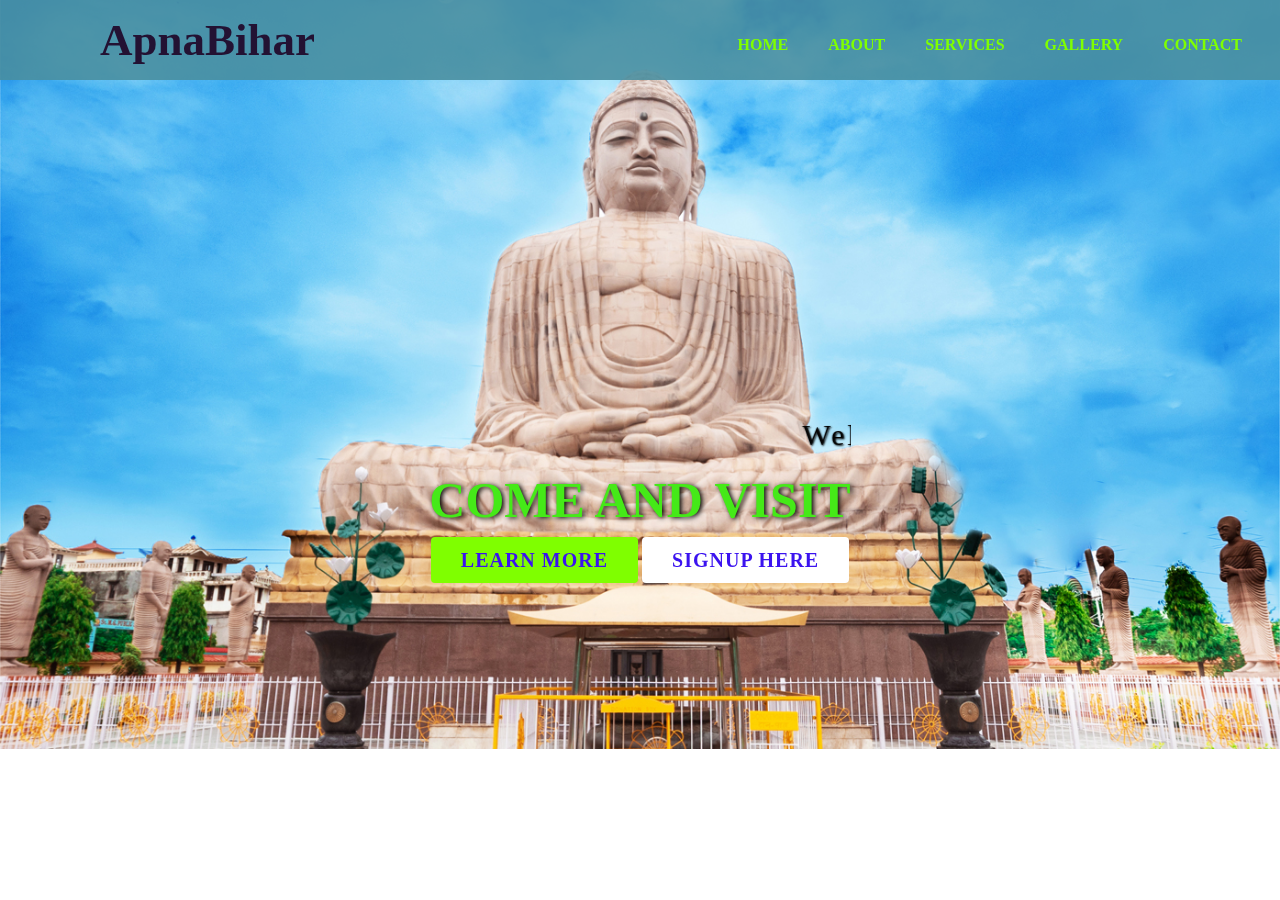
<file: index.html>
<!DOCTYPE html>
<html lang="en">
<head>
    <meta charset="UTF-8">
    <meta http-equiv="X-UA-Compatible" content="IE=edge">
    <meta name="viewport" content="width=device-width, initial-scale=1.0">
    <link rel="stylesheet" href="tour.css">
    <link rel="stylesheet" href="https://cdnjs.cloudflare.com/ajax/libs/animate.css/4.1.1/animate.min.css"/>
    

    <title>Tourism</title>
</head>
<body>
    <nav>
        <label class="logo">ApnaBihar</label>
        <ul>
            <li><a href="index.html">HOME</a></li>
            <li><a href="About.html">ABOUT</a></li>
            <li><a href="service.html">SERVICES</a></li>
            <li><a href="gallery.html">GALLERY</a></li>
            <li><a href="contact.html">CONTACT</a></li>
            
        </ul>
        <main>
            <section>
                <marquee behavior="" direction=""><h3>Welcome to Bihar</h3></marquee>
                
                <h1>Come And Visit</h1>
                <a href="#" class="btnone">learn more</a>
                <a href="#" class="btntwo">signup here</a>
            </section>
        </main>
    </nav>
    
</body>
</html>
</file>
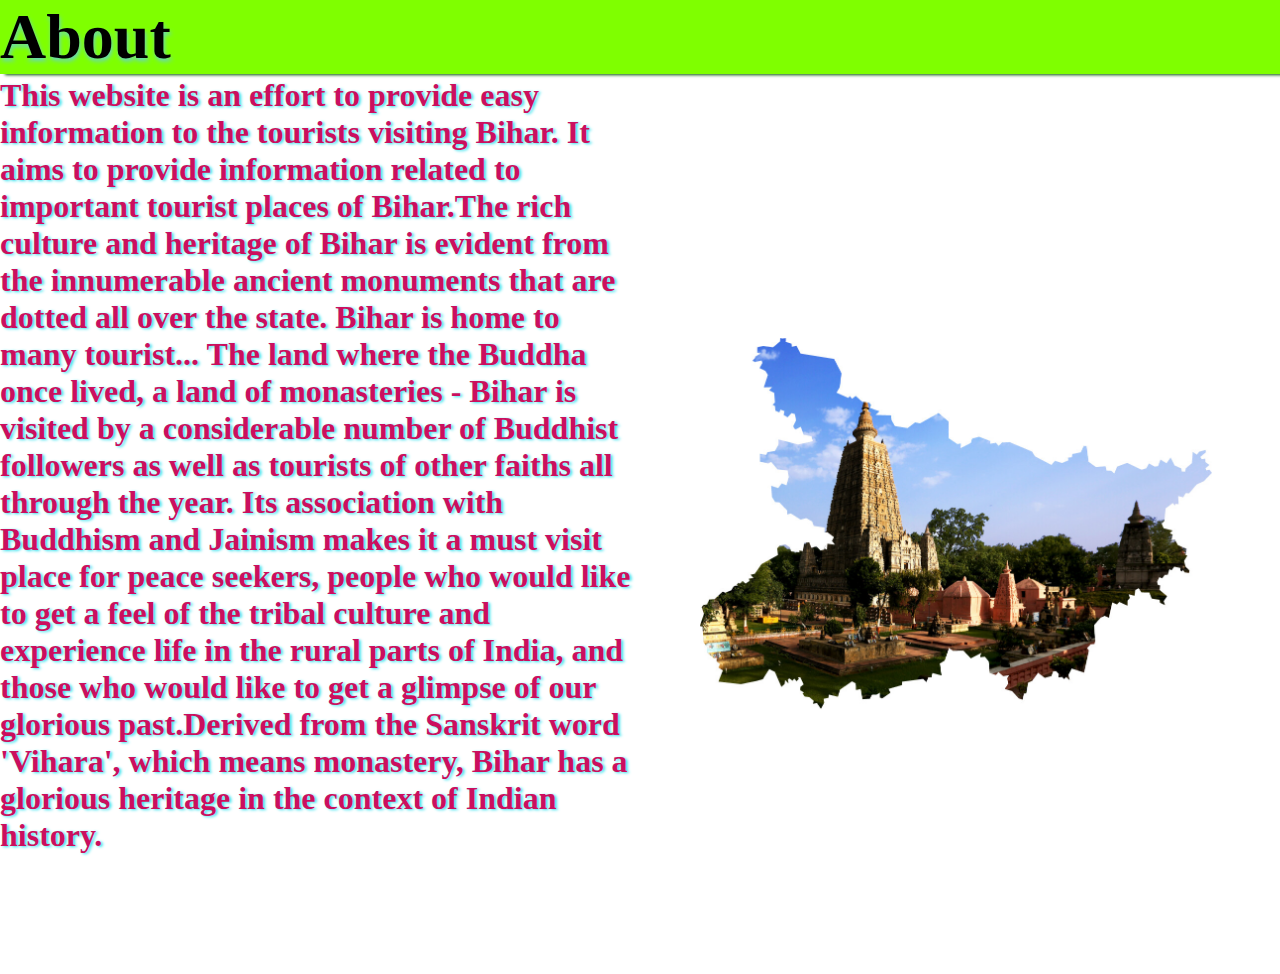
<file: About.html>
<!DOCTYPE html>
<html lang="en">
<head>
    <meta charset="UTF-8">
    <meta http-equiv="X-UA-Compatible" content="IE=edge">
    <meta name="viewport" content="width=device-width, initial-scale=1.0">
    <title>About</title>
</head>
<style>
    *{
        margin: 0px;
        padding: 0px;
        
        
    }
    .left{
       float: left;
       width: 50%;
       margin-top: 3px;
       font-size: 2em;
       border-radius: 2px;
       color: rgb(203, 15, 94);
       font-weight: bold;
       text-shadow: 2px 1px 3px rgb(53, 226, 238);
       
    
    }
    .left:hover{
        color: darkred;
        
        
    }
        
    img:hover{
            width: 450px;
            box-shadow: 10px 5px 5px 4s;
        
    }
    .container h1{
        font-size: 4em;
        justify-content: space-evenly;
        color: rgb(203, 15, 94);
        text-shadow: 1px 3px 4px rgb(105, 214, 194);
        text-decoration: none;
        box-shadow: 5px 1px 3px rgb(5, 81, 5);
        background-color: rgb(30, 248, 233);
        
        

     }
     .container h1:hover{
        background-color: chartreuse;
        color: black;
     }
      
    .right{
        height: 100vh;
        width: 40%;
        display: flex;
        flex-direction: column;
        justify-content:space-evenly;
        padding-left: 60px;
        margin-right: 20px;
    }
    
</style>
<body>
 <div class="container">
      <h1>About</h1>
      <div class="left">
         <p>This website is an effort to provide easy information to the tourists visiting Bihar.
            It aims to provide information related to important tourist places of Bihar.The rich culture
            and heritage of Bihar is evident from the innumerable ancient monuments that are dotted all over the state. Bihar is home to many tourist...
            The land where the Buddha once lived, a land of monasteries - Bihar is visited by a considerable number of Buddhist followers as well as
            tourists of other faiths all through the year. Its association with Buddhism and Jainism makes it a must visit place for peace seekers,
            people who would like to get a feel of the tribal culture and experience life in the rural parts of India, and those who would like
            to get a glimpse of our glorious past.Derived from the Sanskrit word 'Vihara', which means monastery, Bihar has a glorious heritage in 
            the context of Indian history.
            </p>
        </div>
        <div class="right">
            <img src="picture/about.jpg" alt="">
    
         </div>
    </div>
    
</body>
</html>
</file>
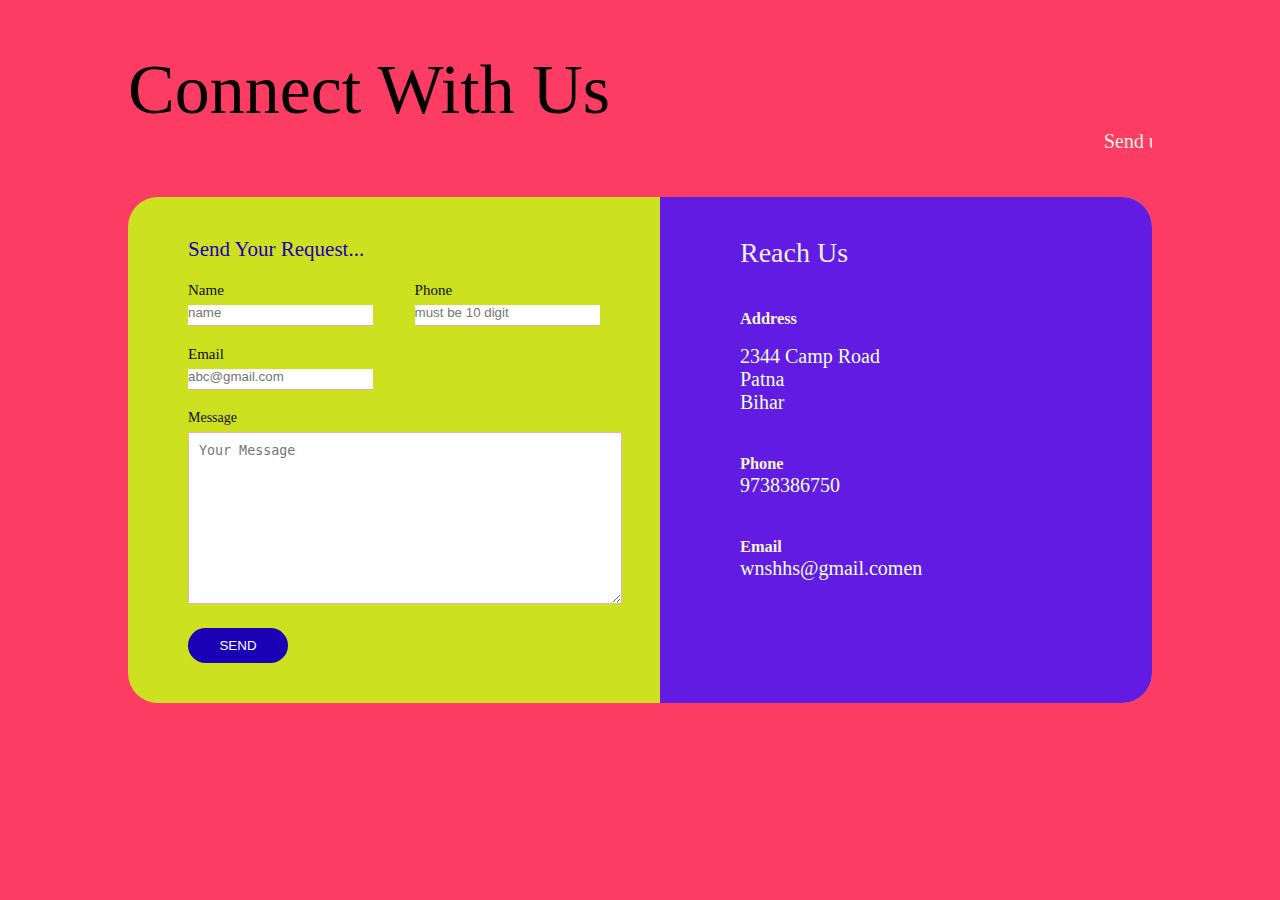
<file: contact.html>
<!DOCTYPE html>
<html lang="en">
<head>
    <meta charset="UTF-8">
    <meta http-equiv="X-UA-Compatible" content="IE=edge">
    <meta name="viewport" content="width=device-width, initial-scale=1.0">
    <link rel="stylesheet" href="contact.css">
    <title>contact</title>
</head>
<body>
    <div class="container">
        <span>Connect With Us</span>
        <marquee direction="">
            <p>Send us a message and we will be in touch within one business day.</p>
        </marquee>
        <div class="contact-box">
            <div class="contact-left">
                <h2> Send Your Request...</h2>
                <form action="">
                    <div class="input-row">
                        <div class="input-group">
                            <label for="">Name</label><input type="text" placeholder="name">
                        </div>
                        <div class="input-group">
                            <label for="">Phone</label><input type="text" placeholder="must be 10 digit">
                        </div>
                    </div>
                    <div class="input-row">
                         <div class="input-group">
                            <label for="">Email</label><input type="email" placeholder="abc@gmail.com">
                         </div>
                    </div>
                    
                    <label for="">Message</label>
                    <textarea name="" id="" cols="30" rows="10" placeholder="Your Message"></textarea>
                    <button type="submit">SEND</button>



                </form>
            </div>
            <div class="contact-right">
                <h1>Reach Us</h1>
                  <div class="contactInfo">
                        <div class="box">
                            <div class="icon"></div>
                            <div class="text">
                                <h3>Address</h3><br>
                                <p>2344 Camp Road <br> Patna <br> Bihar </p>
                            </div>
                        </div>
                        <div class="box">
                            <div class="icon"></div>
                            <div class="text">
                                <h3>Phone</h3>
                                <p>9738386750</p>
                            </div>
                        </div>
                        <div class="box">
                            <div class="icon"></div>
                            <div class="text">
                                <h3>Email</h3>
                                <p>wnshhs@gmail.comen </p>
                            </div>
                        </div>
                        
        
                    </div>
                    
            </div>
        </div> 
    </div>
</body>
</html>
</file>
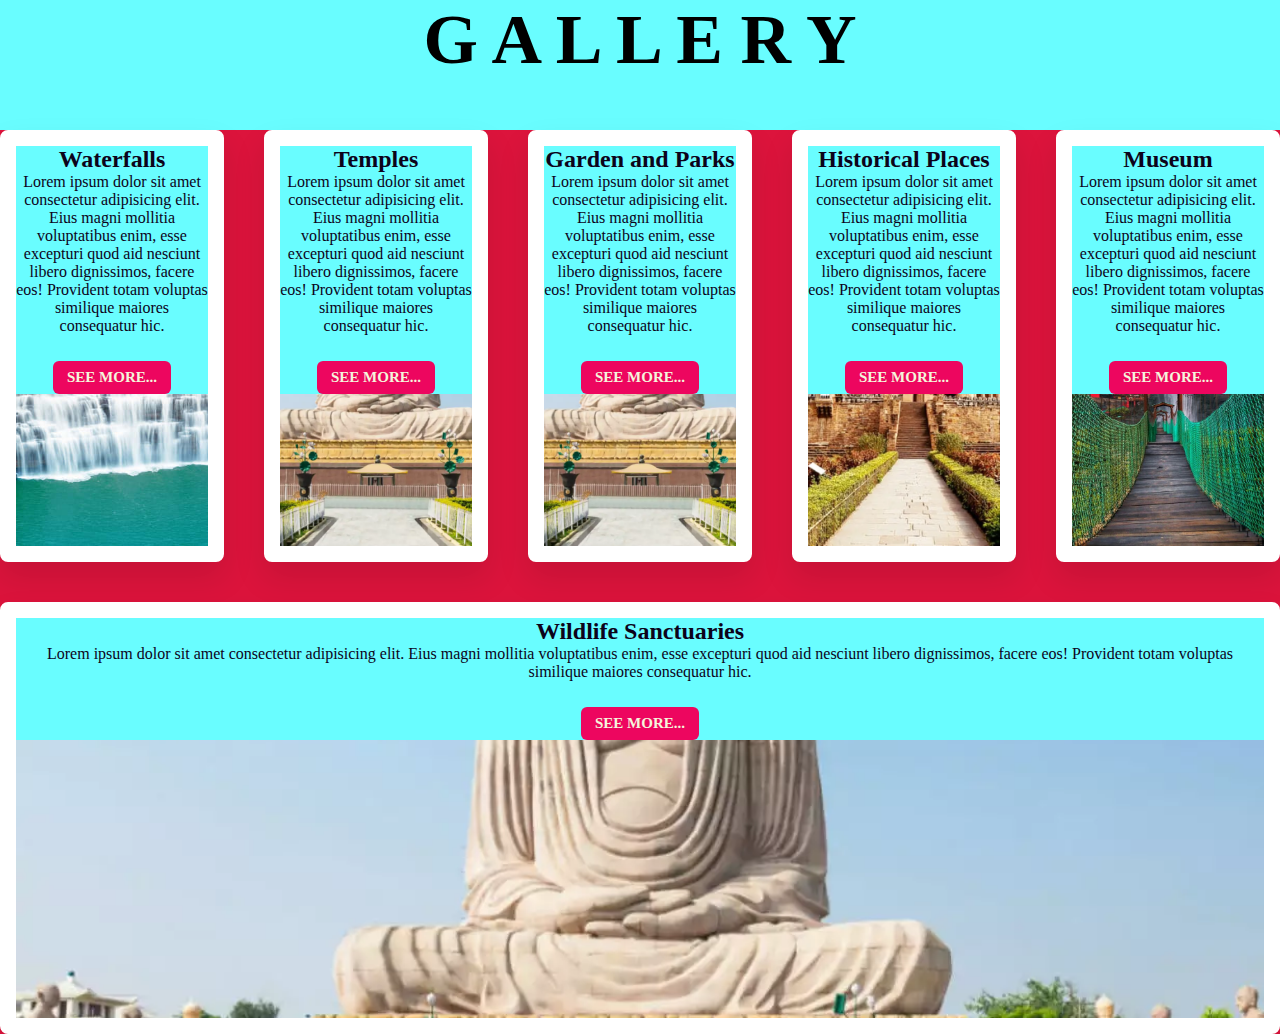
<file: gallery.html>
<!DOCTYPE html>
<html lang="en">
<head>
    <meta charset="UTF-8">
    <meta http-equiv="X-UA-Compatible" content="IE=edge">
    <meta name="viewport" content="width=device-width, initial-scale=1.0">
    <link rel="stylesheet" href="gallery.css">
    <title>Gallery</title>
</head>
<body>
    <section class="gallery" id="gallery">
        <h1 class="heading">
            <span>G</span>
            <span>A</span>
            <span>L</span>
            <span>L</span>
            <span>E</span>
            <span>R</span>
            <span>Y</span>
        </h1>

     <div class="box-container">
        <div class="container">
            <img src="picture/karkat waterfall.jpg" alt="">
            <div class="content">
                <h2>Waterfalls</h2>
                <p>Lorem ipsum dolor sit amet consectetur adipisicing elit. Eius magni mollitia voluptatibus enim,
                esse excepturi quod aid nesciunt libero dignissimos, facere eos! Provident totam voluptas similique maiores consequatur hic.</p>
                <a href="#" class="btn">see more...</a>
            </div>
        </div>

        <div class="container">
            <img src="picture/Bodhgaya.webp" alt="">
            <div class="content">
                <h2>Temples</h2>
                <p>Lorem ipsum dolor sit amet consectetur adipisicing elit. Eius magni mollitia voluptatibus enim,
                esse excepturi quod aid nesciunt libero dignissimos, facere eos! Provident totam voluptas similique maiores consequatur hic.</p>
                <a href="#" class="btn">see more...</a>
            </div>
        </div>

        <div class="container">
            <img src="picture/Bodhgaya.webp" alt="">
            <div class="content">
                <h2>Garden and Parks</h2>
                <p>Lorem ipsum dolor sit amet consectetur adipisicing elit. Eius magni mollitia voluptatibus enim,
                esse excepturi quod aid nesciunt libero dignissimos, facere eos! Provident totam voluptas similique maiores consequatur hic.</p>
                <a href="#" class="btn">see more...</a>
            </div>
        </div>

        <div class="container">
            <img src="picture/sufi circuit.webp" alt="">
            <div class="content">
                <h2>Historical Places</h2>
                <p>Lorem ipsum dolor sit amet consectetur adipisicing elit. Eius magni mollitia voluptatibus enim,
                esse excepturi quod aid nesciunt libero dignissimos, facere eos! Provident totam voluptas similique maiores consequatur hic.</p>
                <a href="#" class="btn">see more...</a>
            </div>
        </div>

        <div class="container">
            <img src="picture/tutlabhawani.jpeg" alt="">
            <div class="content">
                <h2>Museum</h2>
                <p>Lorem ipsum dolor sit amet consectetur adipisicing elit. Eius magni mollitia voluptatibus enim,
                esse excepturi quod aid nesciunt libero dignissimos, facere eos! Provident totam voluptas similique maiores consequatur hic.</p>
                <a href="#" class="btn">see more...</a>
            </div>
        </div>


        <div class="container">
            <img src="picture/Bodhgaya.webp" alt="">
            <div class="content">
                <h2>Wildlife Sanctuaries</h2>
                <p>Lorem ipsum dolor sit amet consectetur adipisicing elit. Eius magni mollitia voluptatibus enim,
                esse excepturi quod aid nesciunt libero dignissimos, facere eos! Provident totam voluptas similique maiores consequatur hic.</p>
                <a href="#" class="btn">see more...</a>
            </div>
        </div>
     

     </div>
    </section>
</body>
</html>
</file>
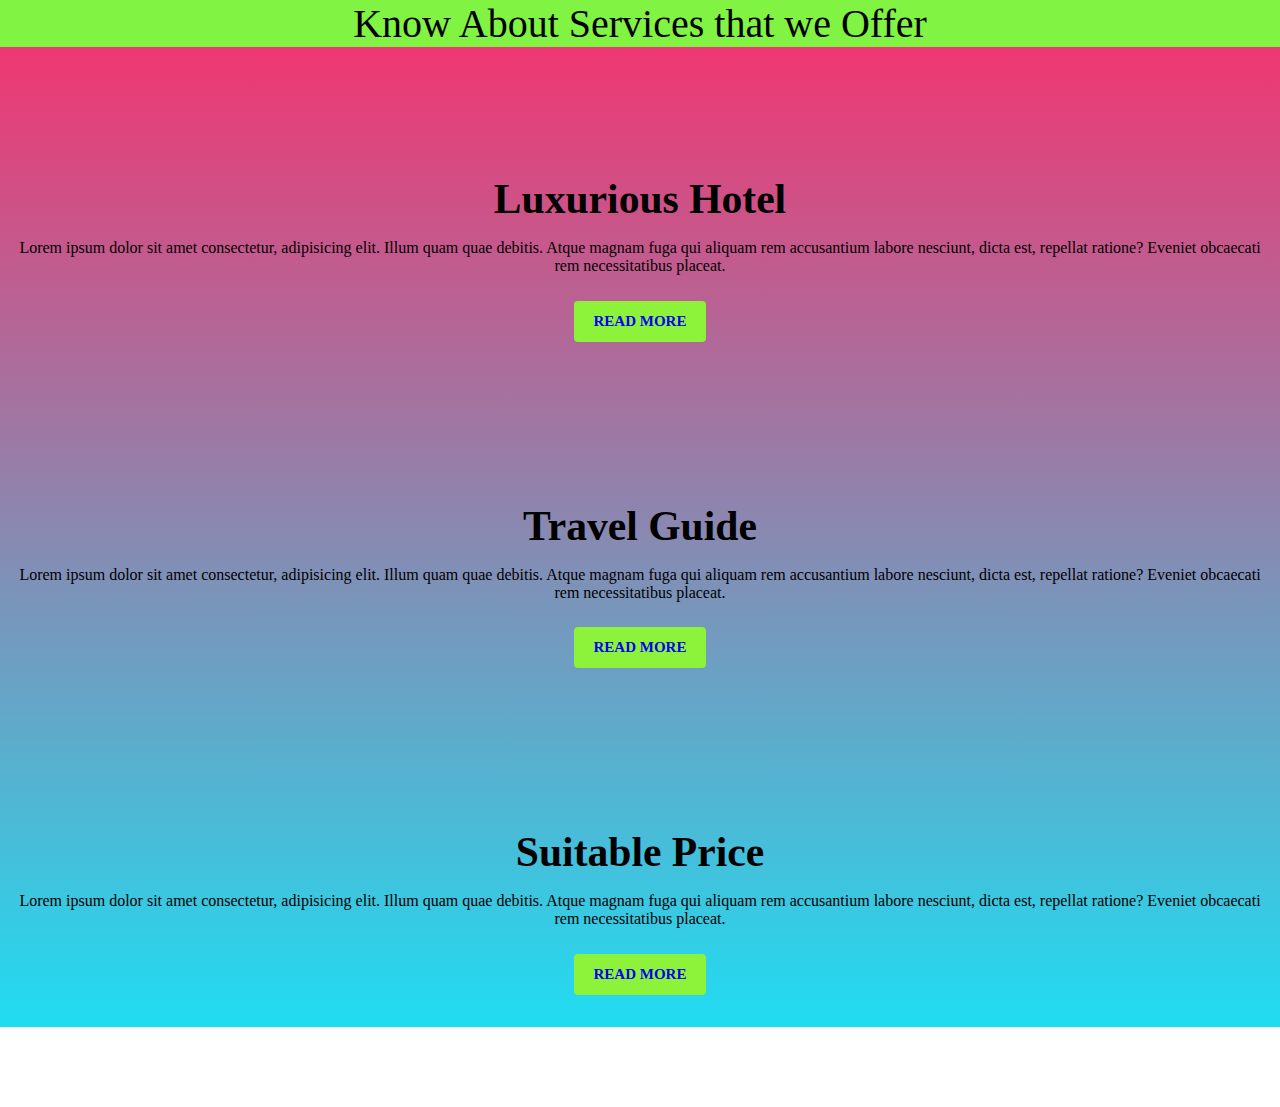
<file: service.html>
<!DOCTYPE html>
<html lang="en">
<head>
    <meta charset="UTF-8">
    <meta http-equiv="X-UA-Compatible" content="IE=edge">
    <meta name="viewport" content="width=device-width, initial-scale=1.0">
    <link rel="stylesheet" href="service.css">
    <title>Service</title>
</head>
<body>
    <section id="services">
        <div class="container">
            <span class="title">Know About Services  that we Offer</span>
        </div>

        <div class="service-item">
            <h3>Luxurious Hotel</h3>
            <p class="text"> Lorem ipsum dolor sit amet consectetur, adipisicing elit. Illum quam quae debitis.
             Atque magnam fuga qui aliquam rem accusantium labore nesciunt, dicta est, repellat ratione? Eveniet
             obcaecati rem necessitatibus placeat.</p>
             <a href="#" class="btn">Read More</a>
        </div>

        <div class="service-item">
            <h3>Travel Guide</h3>
            <p class="text"> Lorem ipsum dolor sit amet consectetur, adipisicing elit. Illum quam quae debitis.
             Atque magnam fuga qui aliquam rem accusantium labore nesciunt, dicta est, repellat ratione? Eveniet
             obcaecati rem necessitatibus placeat.</p>
             <a href="#" class="btn">Read More</a>
        </div>

        <div class="service-item">
            <h3>Suitable Price</h3>
            <p class="text"> Lorem ipsum dolor sit amet consectetur, adipisicing elit. Illum quam quae debitis.
             Atque magnam fuga qui aliquam rem accusantium labore nesciunt, dicta est, repellat ratione? Eveniet
             obcaecati rem necessitatibus placeat.</p>
             <a href="#" class="btn">Read More</a>
             
        </div>
    </section>
</body>
</html>
</file>
<file: tour.css>
*{
    padding: 0;
    margin: 0;
    text-decoration: none;
    list-style: none;
    box-sizing: border-box;
}
body{
    font-family: montserat;
    background-image:linear-gradient(rgba(84, 75, 75, 0.252),rgba(61, 55, 55, 0.258)), url(picture/80\ feet\ Buddha.jpg);
    background-size: cover;
    background-repeat: no-repeat;

}
nav{
    background: rgba(73, 142, 159, 0.886);
    height: 80px;
    width: 100%;
    color:chartreuse;
    position: fixed;
}
label.logo{
    color: rgb(35, 18, 51);
    font-size: 45px;
    line-height: 80px;
    padding: 0 100px;
    font-weight: bold;
}
label.logo:hover{
    color:khaki;
}
nav ul{
    float: right;
    margin-right: 20px;
    
}
nav ul li{
    display:inline-block;
    line-height: 80px;
    margin: 5px;
    text-decoration: none;
    
}
nav ul li a{
    color: chartreuse;
    font-size: 16px;
    text-transform: uppercase;
    padding: 7px 13px;
    border-radius: 3px;
    font-weight: bold;
}

a:hover{
    background:#ff1ba0;
    
}
 main{
    width: 100%;
    height: 90vh;
    display: flex;
    justify-content: center;
    align-items: center;
    text-align: center;
    color: rgb(69, 233, 24);
    
 }
 section h3{
    font-size: 30px;
    font-weight: 200;
    letter-spacing: 3px;
    text-shadow: 1px 1px 2px black;
    color: floralwhite;
    margin-bottom: 15px;

 }
 section h1{
    font-size:50px;
    font-weight: 700;
    text-shadow: 2px 1px 5px black;
    text-transform: uppercase;
    margin-bottom: 20px;

 }
 section a{
    padding: 12px 30px;
    border-radius: 4px;
    outline: none;
    text-transform: uppercase;
    font-size: 20px;
    font-weight:bold;
    text-decoration: none;
    letter-spacing: 1px;
    color:rgb(59, 19, 239);
 }

 section .btnone{

    background: chartreuse;
 }
 section .btntwo{
     background: white;
 }
 section marquee h3{
    color: rgb(4, 4, 4);
    font-style: verdana;

 }
 section .btnone:hover{

    background: rgb(249, 242, 57);
 }
 section .btntwo:hover{
     background: rgb(249, 55, 136);
 }
 section h1:hover{
    color: brown;
 }
 section marquee h3:hover{
    color: darkorange;

 }
</file>
<file: contact.css>
*{
    margin: 0;
    padding: 0;
}
body{
    background-color: rgb(252, 60, 98);
    font-size: 14px;
}
.container{
    width: 80%;
    margin: 50px auto;
}
.contact-box{
    background: rgb(206, 225, 32);
    display: flex;
    margin-top: 40px;
    border-radius: 30px;
    
    
}
.contact-left{
    flex-basis: 50%;
    padding: 40px 60px;
    
    
    
}
.contact-left h2{
    margin-bottom: 20px;
    color: #1c00b5;
    font-weight:400 ;
}
.contact-right{
    flex-basis: 50%;
    padding: 40px;
    background-color: rgb(97, 27, 226);
    color: beige;
    border-bottom-right-radius: 30px;
    border-top-right-radius: 30px;
}
.input-row{
    justify-content:space-between;
    display: flex;
    margin-bottom: 20px;
}
.input-row .input-group{
    flex-basis:45% ;
}
input{
    width: 100%;
    border: none;
    border-bottom: 1px solid rgb(228, 166, 166);
    outline: none;
    padding-bottom: 5px;
}
textarea{
    width: 100%;
    border: 1px solid rgb(240, 174, 174);
    outline: none;
    padding: 10px;
}
label{
    margin-bottom: 6px;
    display: block;
    color:rgb(11, 11, 11);
}
button{
    background: #1c00b5;
    width: 100px;
    border:none;
    outline:none;
    color:#fff;
    height: 35px;
    border-radius: 30px;
    margin-top: 20px;
    
}
button:hover{
    background-color: coral;
}
.contact-right h1{
    margin-bottom: 20px;
    color: #f0eef9;
    font-weight:400 ;
    margin-left: 40px;
}
.container span{
    font-size: 70px;
}
.container p{
    font-size: 20px;
    color: honeydew;
}

.contact-right .contactInfo{
    padding-left: 20px;
    padding-right: 20px;
    width: 50%;
    display: flex;
    flex-direction: column;
    
}
.contact-right .contactInfo .box{
    position: relative;
    padding: 20px;
    display: flex;
}
.input-row label{
    font-weight: 100;
    text-decoration: solid;
    font-size: 15px;
}
.contact-right:hover{
    background-color:rgb(58, 38, 53);
}
</file>
<file: gallery.css>
*{
    margin: 0px;
    padding: 0px;
    background-color: rgb(105, 253, 255);
    
    
}
.gallery .box-container{
    display: flex;
    flex-wrap: wrap;
    gap: 2.5rem;
    margin-top: 50px;
    background-color: crimson;
}
.gallery .box-container .container{
    overflow: hidden;
    box-shadow: 0 1rem 2rem rgba(0,0,0,.1);
    border: 1rem solid #fff;
    border-radius: .5rem;
    flex: 1 1 10rem;
    height: 25rem;
    position: relative;

}
.gallery .box-container .container .content .btn:hover{
    background-color: rgb(13, 14, 16);


}
.gallery .box-container .container img{
    height: 80%;
    width: 100%;
    margin-top: 80px;
    object-fit: cover;
    position: absolute;
}

.gallery .box-container .container .content{
    position: absolute;
    text-align: center;
    top: 0; left: 0;
    color: rgb(12, 3, 26);

   
    
}
.gallery .heading{
    text-align: center;
    font-size: 70px;

}
.gallery .box-container .container .content .btn{
    
    margin-top: 1.6rem;
    display: inline-block;
    color: beige;
    background: rgb(237, 6, 95);
    padding: 8px 14px;
    border-radius: 6px;
    outline: none;
    text-transform: uppercase;
    font-size: 15px;
    font-weight:bold;
    text-decoration: none;
    
}
.container .content h2:hover{
    background-color: rgb(237, 6, 95);
}
</file>
<file: service.css>
*{
    margin: 0px;
    padding: 0px;
    
}

#services{
    background: linear-gradient(rgba(249, 33, 98, 0.936),rgba(11, 217, 240, 0.914));
    
}


.service-item{
    text-align: center;
    padding: 2rem 0.5rem;
    margin: 5rem 0;
}

.service-item h3{
    margin: 1rem 0;
    font-size: 2.6rem;

}
.service-item .btn{
    margin-top: 1.6rem;
    display: inline-block;
    background: rgb(141, 243, 58);
    padding: 12px 20px;
    border-radius: 4px;
    outline: none;
    text-transform: uppercase;
    font-size: 15px;
    font-weight:bold;
    text-decoration: none;
    
}

.service-item a:hover{
    background-color:deeppink;
    color: beige;
}

.container .title{
    font-size: 2.5rem;
    
}

.container{
    text-align: center;
    background-color:rgb(44, 238, 252);
}
.container:hover{
    background-color: rgb(129, 243, 67);

}
</file>
